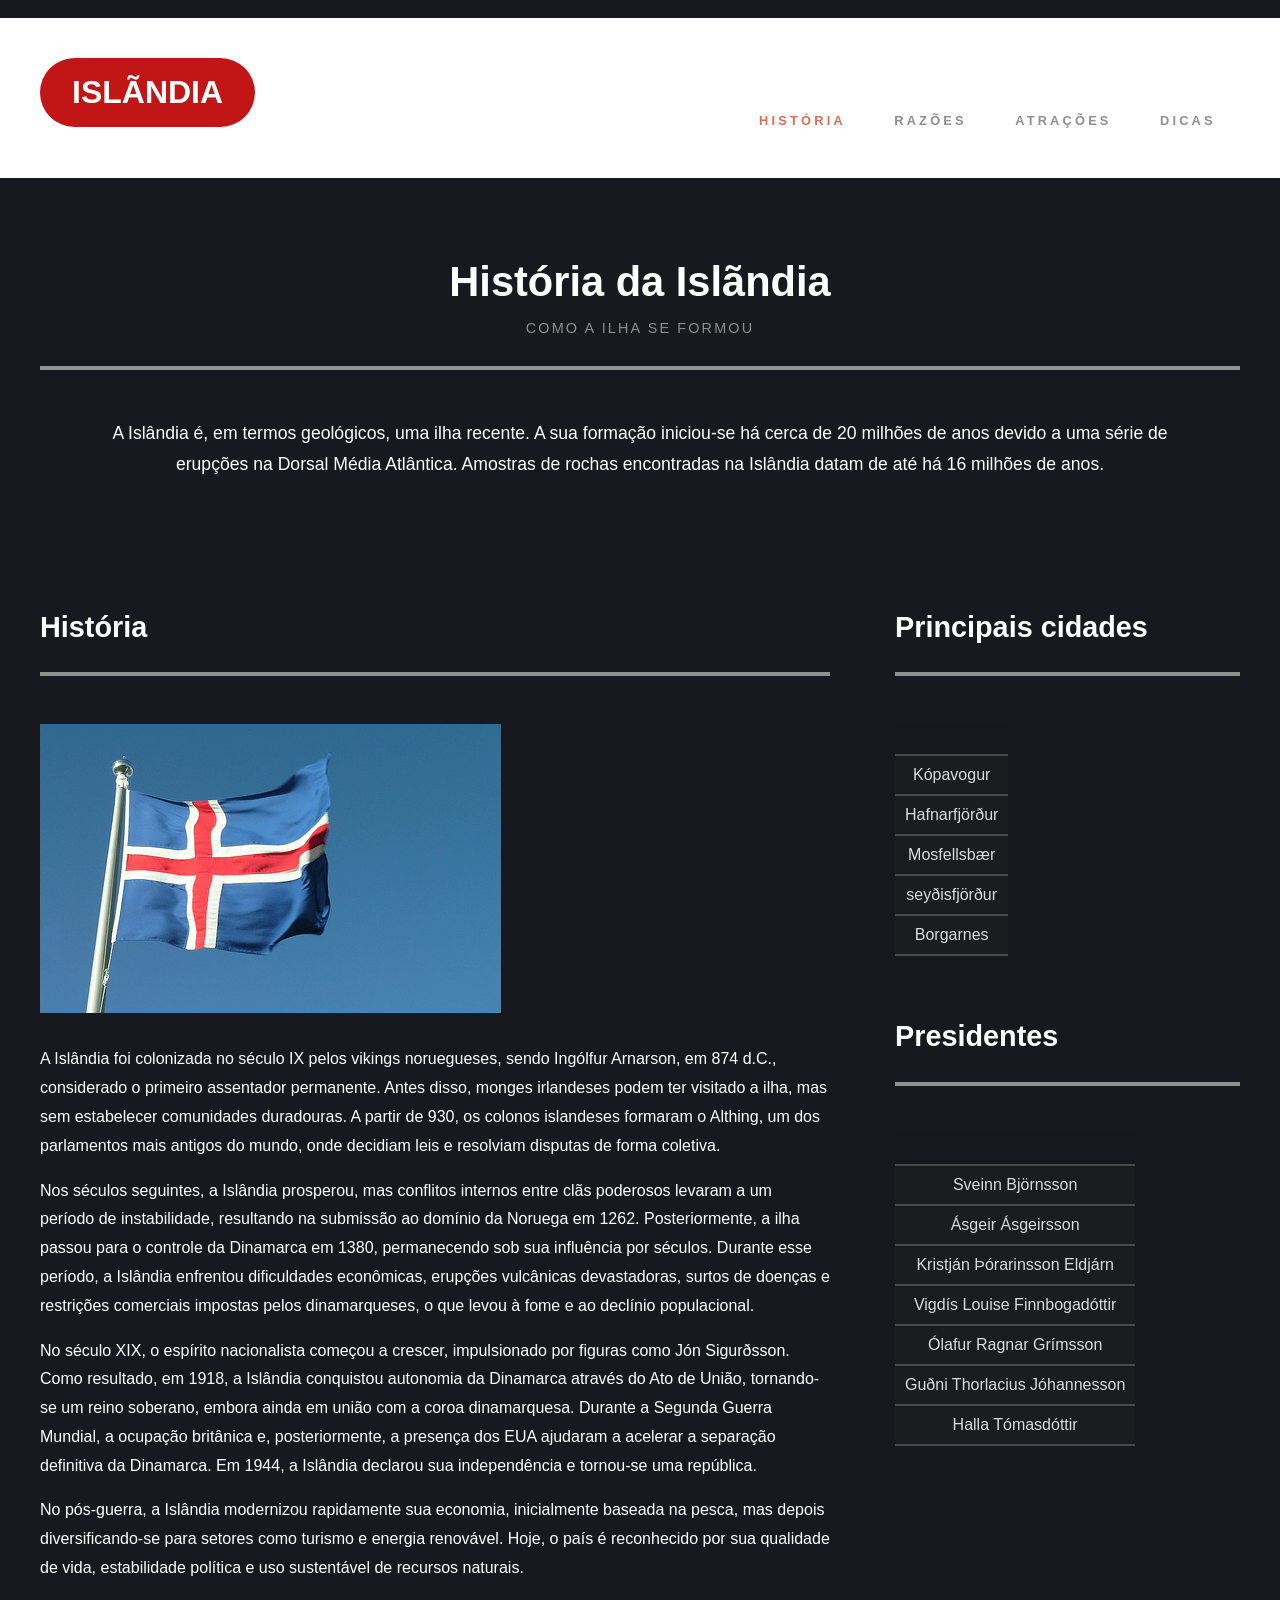
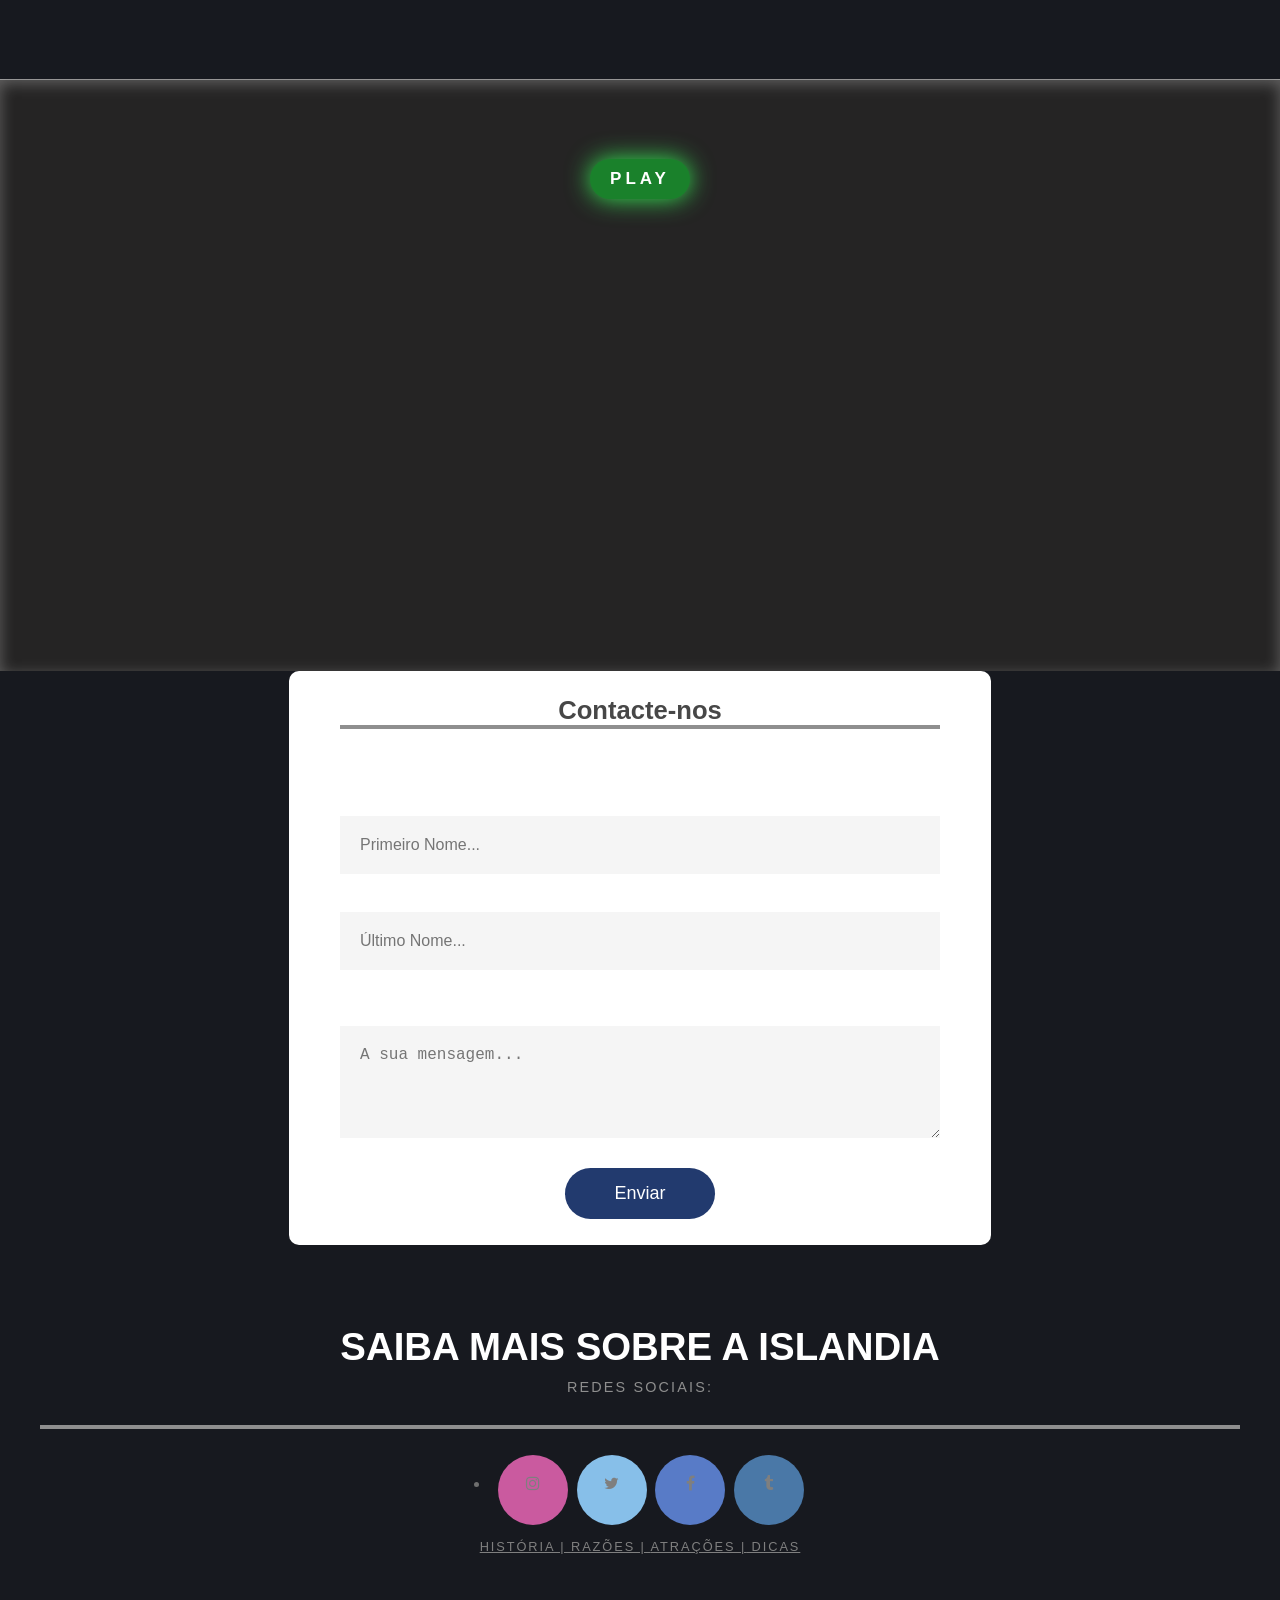
<file: index.html>
<!DOCTYPE html>
<html lang="pt">

<head xmlns="http://www.w3.org/1999/xhtml">
	<meta name="viewport" content="width=device-width, initial-scale=1.0">
	<title>islãndia</title>
	<link rel="icon" type="image/x-icon" href="bandeira.png">
	<meta charset="UTF-8">
	<link rel="stylesheet" href="style.css" type="text/css">
	<script src="script.js"></script>
	<link rel="stylesheet" href="https://cdnjs.cloudflare.com/ajax/libs/font-awesome/4.7.0/css/font-awesome.min.css">
</head>

<body>
	<span onscroll="Scroll()" id="Hide">Texto escondido</span>
	<button onclick="GoTop()" id="Top" title="Go to top">Top</button>
	<div id="header-wrapper">
		<div id="header" class="container">
			<div id="logo">
				<h1><a href="index.html">Islãndia</a></h1>
			</div>
			<div id="menu">
				<ul>
					<li class="current_page_item"><a href="index.html" accesskey="1" title="História">História</a></li>
					<li><a href="razoes.html" accesskey="2" title="Razões">Razões</a></li>
					<li><a href="atraçoes.html" accesskey="3" title="Atrações">Atrações</a></li>
					<li><a href="dicas.html" accesskey="4" title="Dicas">Dicas</a></li>
				</ul>
			</div>
		</div>
	</div>
	<div id="welcome" class="wrapper-style1">
		<div class="title">
			<h2>História da Islãndia</h2>
			<span class="byline">Como a ilha se formou</span>
		</div>
		<p>A Islândia é, em termos geológicos, uma ilha recente. A sua formação iniciou-se há cerca de 20 milhões de anos devido a uma série de erupções na Dorsal Média Atlântica. Amostras de rochas encontradas na Islândia datam de até há 16 milhões de anos.
		</p>
	</div>
	<div id="page" class="container">
		<div id="content">
			<div class="title">
				<h2>História</h2>
			</div>
			<span class="image image-full"><img src="Bandeira-da-Islândia.png" alt="Islândia"></span>
			<p>A Islândia foi colonizada no século IX pelos vikings noruegueses, sendo Ingólfur Arnarson, em 874 d.C., considerado o primeiro assentador permanente. Antes disso, monges irlandeses podem ter visitado a ilha, mas sem estabelecer comunidades duradouras. A partir de 930, os colonos islandeses formaram o Althing, um dos parlamentos mais antigos do mundo, onde decidiam leis e resolviam disputas de forma coletiva.
			</p>
			<p>Nos séculos seguintes, a Islândia prosperou, mas conflitos internos entre clãs poderosos levaram a um período de instabilidade, resultando na submissão ao domínio da Noruega em 1262. Posteriormente, a ilha passou para o controle da Dinamarca em 1380, permanecendo sob sua influência por séculos. Durante esse período, a Islândia enfrentou dificuldades econômicas, erupções vulcânicas devastadoras, surtos de doenças e restrições comerciais impostas pelos dinamarqueses, o que levou à fome e ao declínio populacional. </p>
		
			<p>No século XIX, o espírito nacionalista começou a crescer, impulsionado por figuras como Jón Sigurðsson. Como resultado, em 1918, a Islândia conquistou autonomia da Dinamarca através do Ato de União, tornando-se um reino soberano, embora ainda em união com a coroa dinamarquesa. Durante a Segunda Guerra Mundial, a ocupação britânica e, posteriormente, a presença dos EUA ajudaram a acelerar a separação definitiva da Dinamarca. Em 1944, a Islândia declarou sua independência e tornou-se uma república.</p>
			<p>No pós-guerra, a Islândia modernizou rapidamente sua economia, inicialmente baseada na pesca, mas depois diversificando-se para setores como turismo e energia renovável. Hoje, o país é reconhecido por sua qualidade de vida, estabilidade política e uso sustentável de recursos naturais.</p>
			
		</div>
		<div id="sidebar">
			<div id="sbox1">
				<div class="title">
					<h2>Principais cidades</h2>
				</div>
				<table>
					<tr>
						<th></th>


					</tr>
					<tr>
						<td>Kópavogur</td>


					</tr>
					<tr>
						<td>Hafnarfjörður</td>


					</tr>
					<tr>
						<td>Mosfellsbær</td>


					</tr>
					<tr>
						<td>seyðisfjörður</td>


					</tr>
					<tr>
						<td>Borgarnes</td>


					</tr>
				
					

				</table>

			</div>
			<div id="sbox2">
				<div class="title">
					<h2>Presidentes</h2>
				</div>
				<table>
					<tr>

						<th></th>

					</tr>
					<tr>

						<td>Sveinn Björnsson </td>

					</tr>
					<tr>

						<td>Ásgeir Ásgeirsson </td>

					</tr>
					<tr>

						<td>Kristján Þórarinsson Eldjárn</td>

					</tr>
					<tr>

						<td> Vigdís Louise Finnbogadóttir </td>
					</tr>
					<tr>

						<td>Ólafur Ragnar Grímsson</td>

					</tr>
					<tr>

						<td>Guðni Thorlacius Jóhannesson</td>
					</tr>
					<tr>

						<td>Halla Tómasdóttir</td>
					</tr>
		

				</table>
			</div>
		</div>
	</div>
	<div id="featured-wrapper2">
		<div id="featured" class="container">
			<div style="text-align:center">
				<button id="Play" class="glow" onclick="playPause(video1);Text();" value="Play">Play</button>
				<br><br>
				<video id="video1" width="740">
					<source src="vid1.mp4" type="vid1">
					Your browser does not support HTML video.
				</video>
			</div>
		</div>
	</div>
	<div id="form">
		<form action="mensagens.xml" target="_blank" method="get">
			<h3 class="title">Contacte-nos</h3>
			<input type="text" id="fname" placeholder="Primeiro Nome..." required><br>
			<input type="text" id="lname" placeholder="Último Nome..." required><br><br>
			<textarea name="Mensagem" rows="4" placeholder="A sua mensagem..."></textarea>
			<button type="submit">Enviar</button>
		</form>
	</div>
	<div id="footer" class="container">
		<div>
			<div class="title">
				<h2>Saiba mais sobre a Islandia</h2>
				<span class="byline">Redes Sociais:</span>
			</div>
			<li class="contact">
				<a href="https://www.instagram.com/iceland/" class="fa fa-instagram"></a>
				<a href="https://x.com/iceland?ref_src=twsrc%5Etfw"
					class="fa fa-twitter"></a>
				<a href="https://www.facebook.com/pages/Iceland/108264162528227" class="fa fa-facebook"></a>
				<a href="https://www.tumblr.com/search/iceland?src=typed_query" class="fa fa-tumblr"></a>
			</li>
		</div>
		<p><a href="index.html">História | </a><a href="razoes.html">Razões | </a><a href="Atrações.html">Atrações
				|</a><a href="dicas.html"> Dicas</a></p>
	</div>
</body>

</html>
</file>
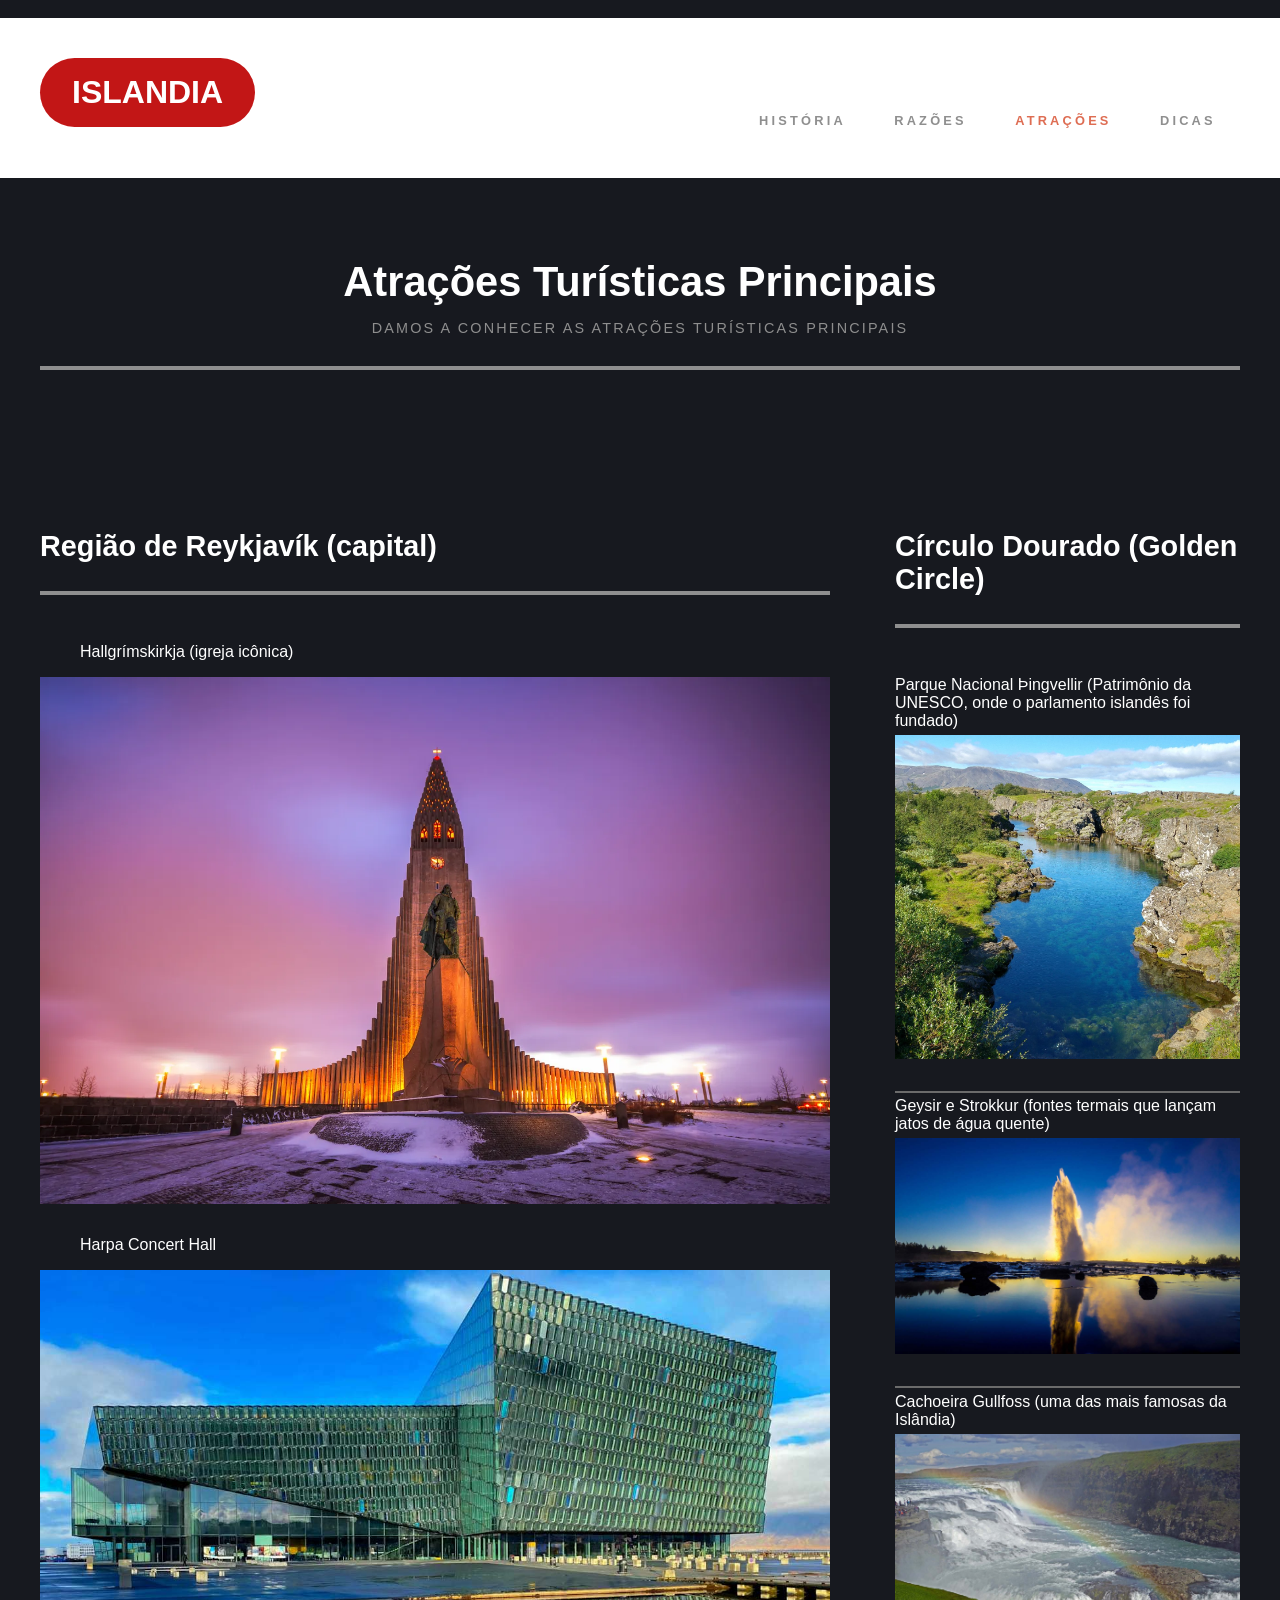
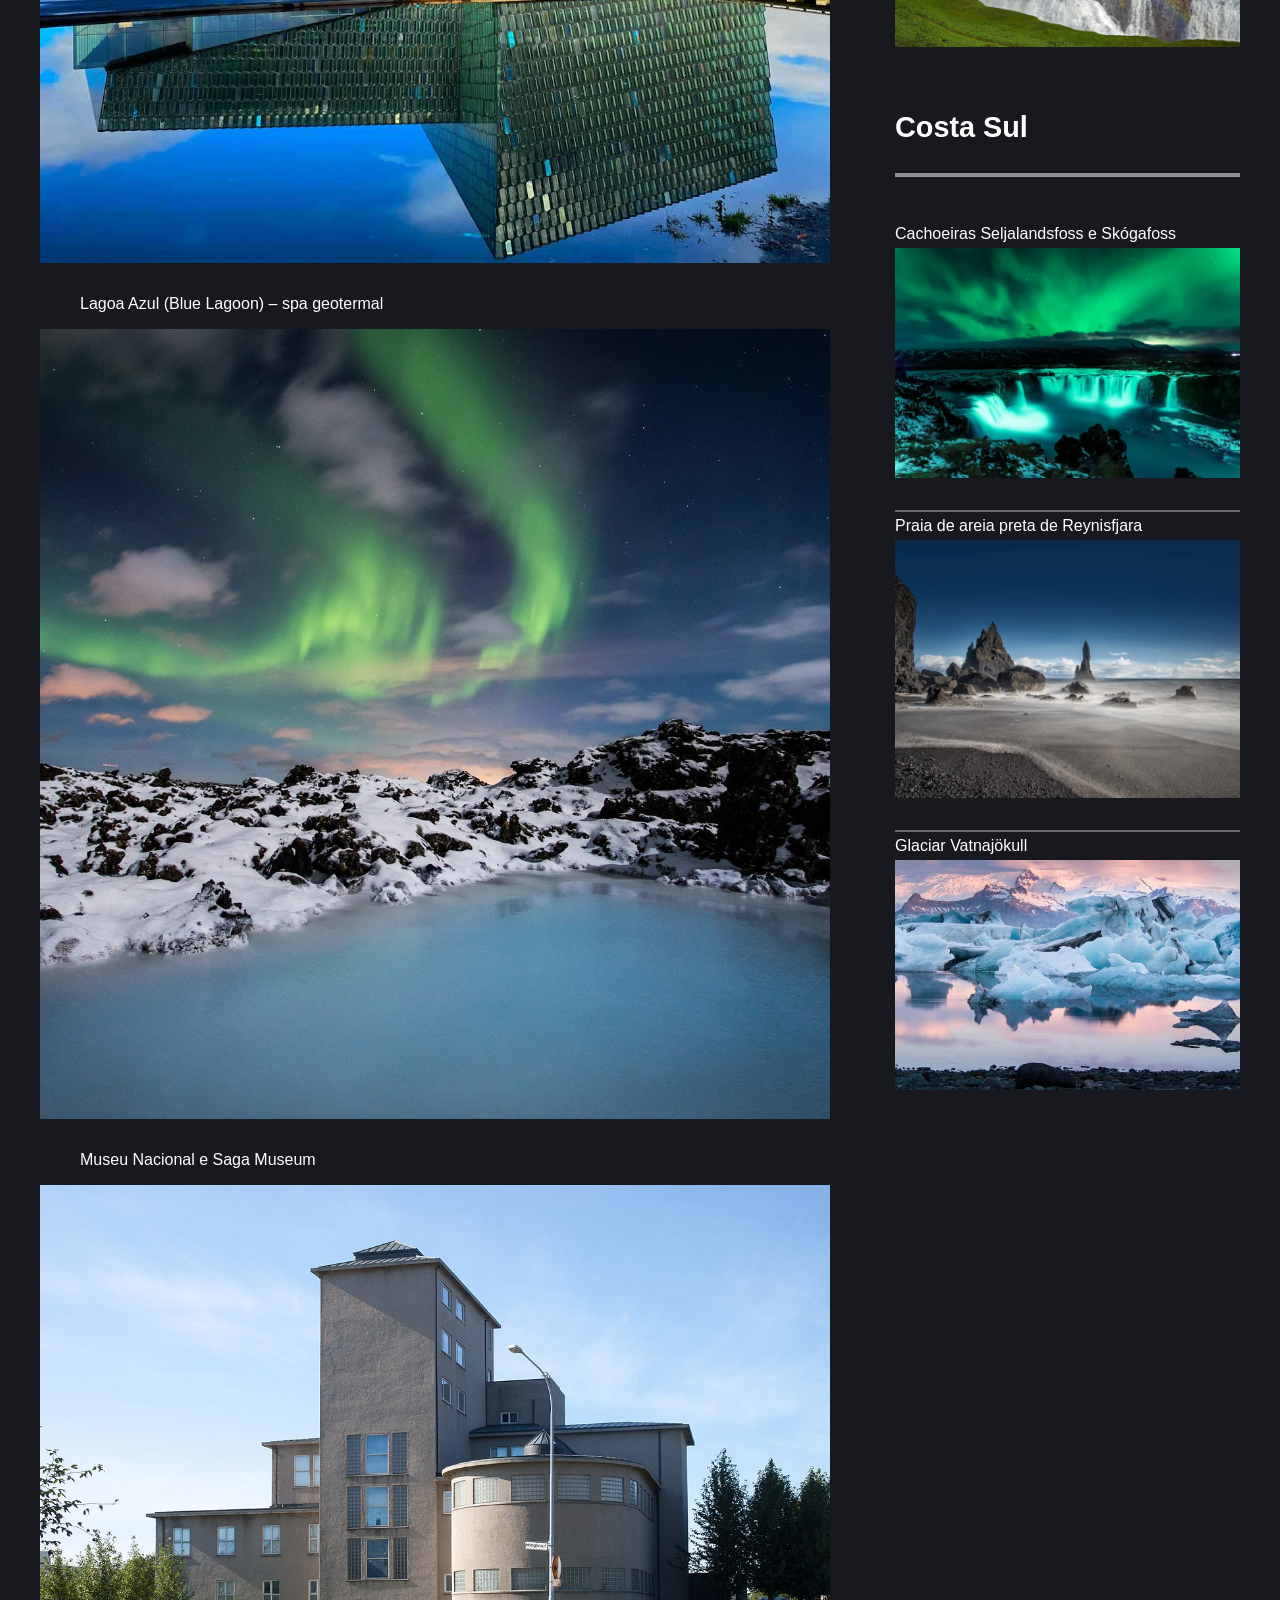
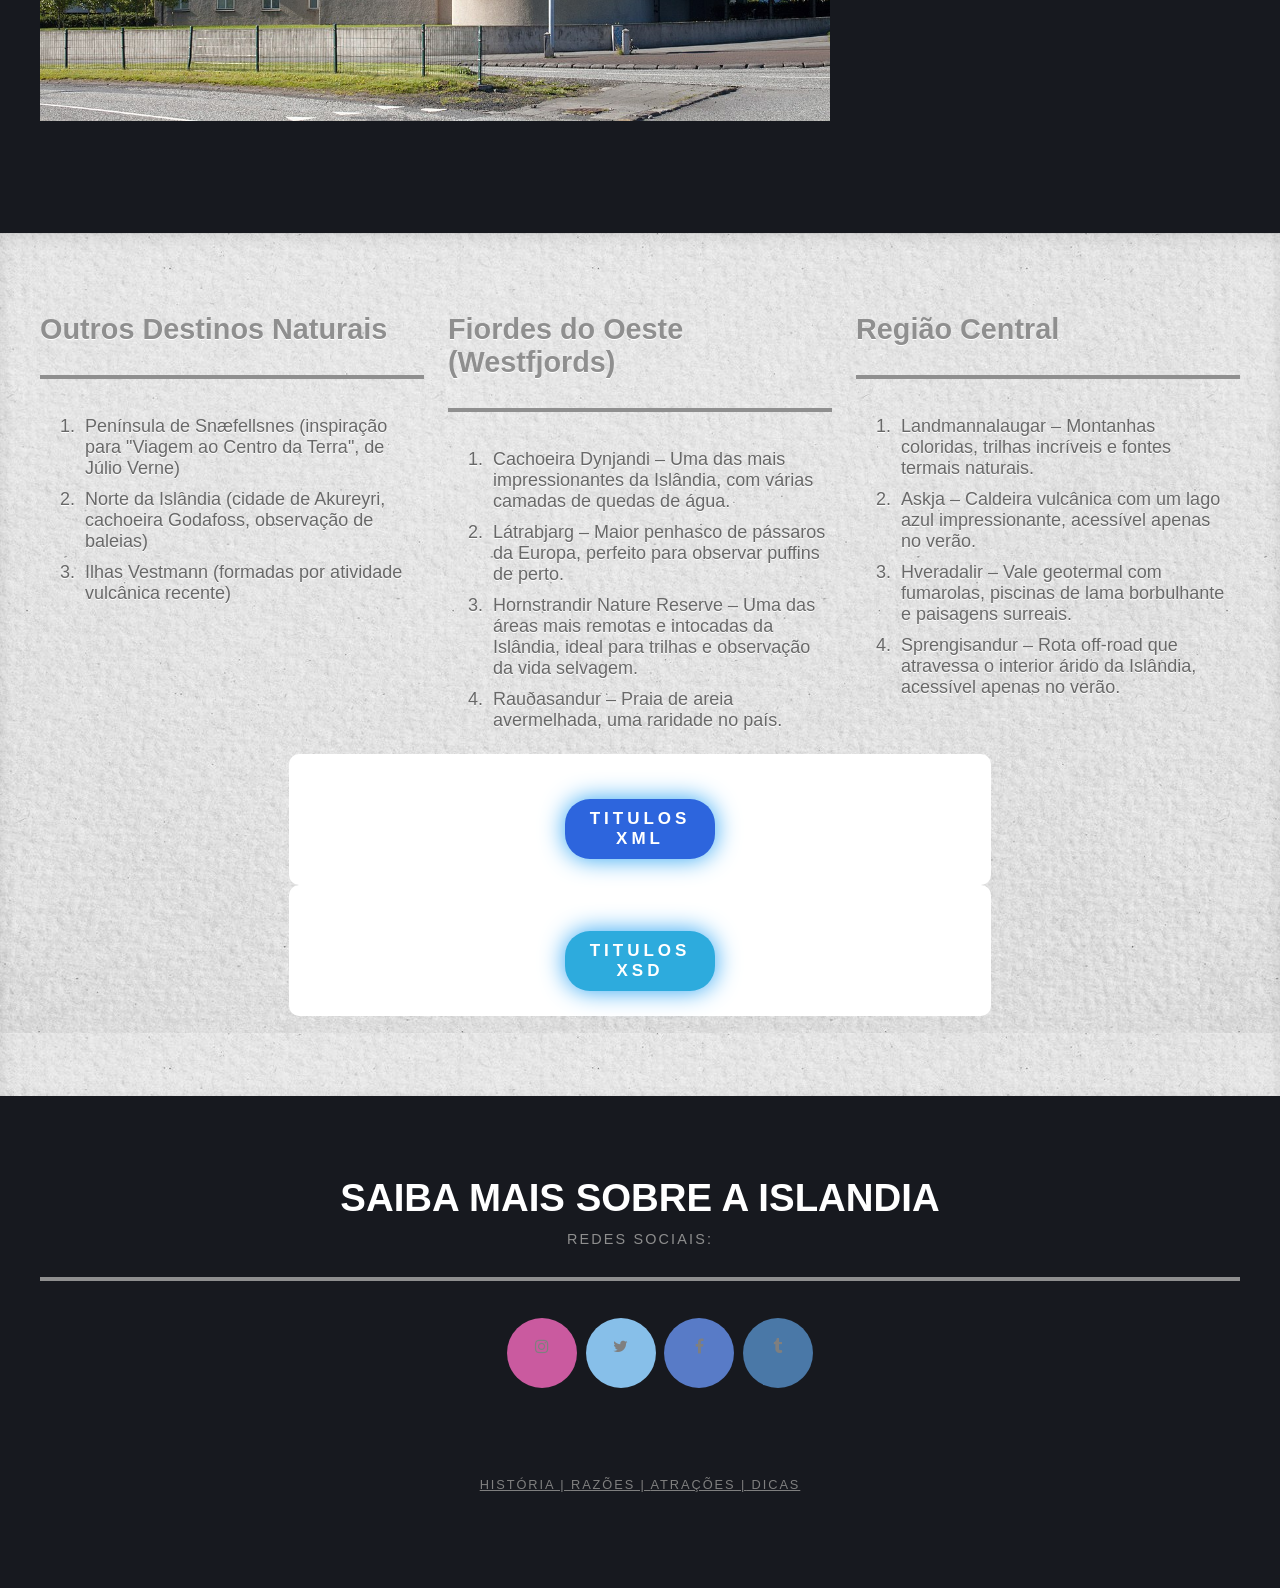
<file: atraçoes.html>
<!DOCTYPE html>
<html lang="pt">
<head xmlns="http://www.w3.org/1999/xhtml">
<title>Islandia</title>
<link rel="icon" type="image/x-icon" href="bandeira.png">
<meta charset="UTF-8">
<meta name="viewport" content="width=device-width, initial-scale=1">
<link href="style.css" rel="stylesheet" type="text/css" media="all">
<script src="script.js"></script>
<link rel="stylesheet" href="https://cdnjs.cloudflare.com/ajax/libs/font-awesome/4.7.0/css/font-awesome.min.css">
</head>
<body>
	<span onscroll="Scroll()" id="Hide">Texto escondido</span>
	<button onclick="GoTop()" id="Top" title="Go to top">Top</button>
	<div id="header-wrapper">
		<div id="header" class="container">
			<div id="logo">
				<h1><a href="index.html">Islandia</a></h1>
			</div>
			<div id="menu">
				<ul>
					<li><a href="index.html" accesskey="1" title="">História</a></li>
					<li><a href="razoes.html" accesskey="2" title="">Razões</a></li>
					<li class="current_page_item"><a href="atraçoes.html" accesskey="3" title="">Atrações</a></li>
					<li><a href="dicas.html" accesskey="4" title="">Dicas</a></li>
				</ul>
			</div>
		</div>
	</div>
	<div id="welcome" class="wrapper-style1">
		<div class="title">
			<h2>Atrações Turísticas Principais </h2>
			<span class="byline">Damos a conhecer as Atrações Turísticas Principais </span>
		</div>
	</div>
	<div id="page" class="container">
		<div id="content">
			<div class="title">
				<h2>Região de Reykjavík (capital)</h2>
			</div>

			<ul>Hallgrímskirkja (igreja icônica)</ul>
			<span class="image image-full"><img src="Hallgrímskirkja (igreja icônica).webp" alt="Hallgrímskirkja (igreja icônica)"></span>
			<ul>Harpa Concert Hall</ul>
			<span class="image image-full"><img src="Harpa Concert Hall.jpg" alt="Harpa Concert Hall"></span>
			<ul>Lagoa Azul (Blue Lagoon) – spa geotermal </ul>
			<span class="image image-full"><img src="blue-lagoon-iceland-northern.jpg" alt="Lagoa Azul (Blue Lagoon) – spa geotermal"></span>
			<ul>Museu Nacional e Saga Museum</ul>
			<span class="image image-full"><img src="Museu Nacional e Saga Museum.jpg" alt="Museu Nacional e Saga Museum"></span>

		</div>
		<div id="sidebar">
			<div id="sbox1">
				<div class="title">
					<h2>Círculo Dourado (Golden Circle)</h2>
				</div>
				<ul class="style2">
					<li>Parque Nacional Þingvellir (Patrimônio da UNESCO, onde o parlamento islandês foi
						fundado)</li>
						<span class="image image-full"><img src="Parque Nacional Þingvellir.jpg" alt="Parque Nacional Þingvellir"></span>
					<li>Geysir e Strokkur (fontes termais que lançam jatos de água quente)</li>
					<span class="image image-full"><img src="Geysir e Strokkur.jpg" alt="Geysir e Strokkur"></span>
					<li>Cachoeira Gullfoss (uma das mais famosas da Islândia)</li>
					<span class="image image-full"><img src="Cachoeira Gullfoss.jpg" alt="Cachoeira Gullfoss"></span>

				</ul>
			</div>
			<div id="sbox2">
				<div class="title">
					<h2>Costa Sul </h2>
				</div>
				<ul class="style2">
					<li>Cachoeiras Seljalandsfoss e Skógafoss</li>
					<span class="image image-full"><img src="Cachoeiras Seljalandsfoss e Skógafoss.webp" alt="Cachoeiras Seljalandsfoss e Skógafoss"></span>
					<li>Praia de areia preta de Reynisfjara</li>
					<span class="image image-full"><img src="Praia de areia preta de Reynisfjara.jpg" alt="Praia de areia preta de Reynisfjara"></span>
					<li>Glaciar Vatnajökull</li>
					<span class="image image-full"><img src="Lagoa Glaciar Jökulsárlón.jpg" alt="Glaciar Vatnajökull"></span>
					


				</ul>
			</div>
		</div>
	</div>
	<div id="featured-wrapper">
		<div id="featured" class="container">
			<div id="box1">
				<div class="title">
					<h2>Outros Destinos Naturais</h2>
				</div>
				<ol class="style1" id="li-foreground">
					<li>Península de Snæfellsnes (inspiração para "Viagem ao Centro da Terra", de Júlio Verne)</li>
					<li>Norte da Islândia (cidade de Akureyri, cachoeira Godafoss, observação de baleias)</li>
					<li>Ilhas Vestmann (formadas por atividade vulcânica recente)</li>
			
				</ol>
			</div>
			<div id="box2">
				<div class="title">
					<h2> Fiordes do Oeste (Westfjords) </h2>
				</div>
				<ol class="style1" id="li-foreground">
					<li>Cachoeira Dynjandi – Uma das mais impressionantes da Islândia, com várias camadas de quedas de água.</li>
					<li> Látrabjarg – Maior penhasco de pássaros da Europa, perfeito para observar puffins de perto.</li>
					<li> Hornstrandir Nature Reserve – Uma das áreas mais remotas e intocadas da Islândia, ideal para trilhas e observação da vida selvagem.</li>
					<li> Rauðasandur – Praia de areia avermelhada, uma raridade no país.</li>
				</ol>
			</div>
			<div id="box3">
				<div class="title">
					<h2>Região Central</h2>
				</div>
				<ol class="style1" id="li-foreground">
					<li> Landmannalaugar – Montanhas coloridas, trilhas incríveis e fontes termais naturais.</li>
					<li>Askja – Caldeira vulcânica com um lago azul impressionante, acessível apenas no verão.</li>
					<li>Hveradalir – Vale geotermal com fumarolas, piscinas de lama borbulhante e paisagens surreais.</li>
					<li>Sprengisandur – Rota off-road que atravessa o interior árido da Islândia, acessível apenas no verão.</li>
				</ol>
			</div>
			<br></br>
			<div>
				<form action="titulos.xml">
					<button class="glow2">Titulos XML</button>
				</form>
			</div>
			<div>
				<form action="titulos.xsd">
					<button class="glow3">Titulos XSD</button>
				</form>
			</div>
		</div>
	</div>
	<div id="footer" class="container">
		<div>
			<div class="title">
				<h2>Saiba mais sobre a Islandia</h2>
				<span class="byline">Redes Sociais:</span>
			</div>
			<ul class="contact">
				<a href="https://www.instagram.com/iceland/" class="fa fa-instagram"></a>
				<a href="https://x.com/iceland?ref_src=twsrc%5Etfw"
					class="fa fa-twitter"></a>
				<a href="https://www.facebook.com/pages/Iceland/108264162528227" class="fa fa-facebook"></a>
				<a href="https://www.tumblr.com/search/iceland?src=typed_query" class="fa fa-tumblr"></a>
			</ul>
		</div>
		<p><a href="index.html">História | </a><a href="razoes.html">Razões | </a><a href="atraçoes.html">Atrações
				|</a><a href="dicas.html"> Dicas</a></p>
	</div>
</body>

</html>
</file>
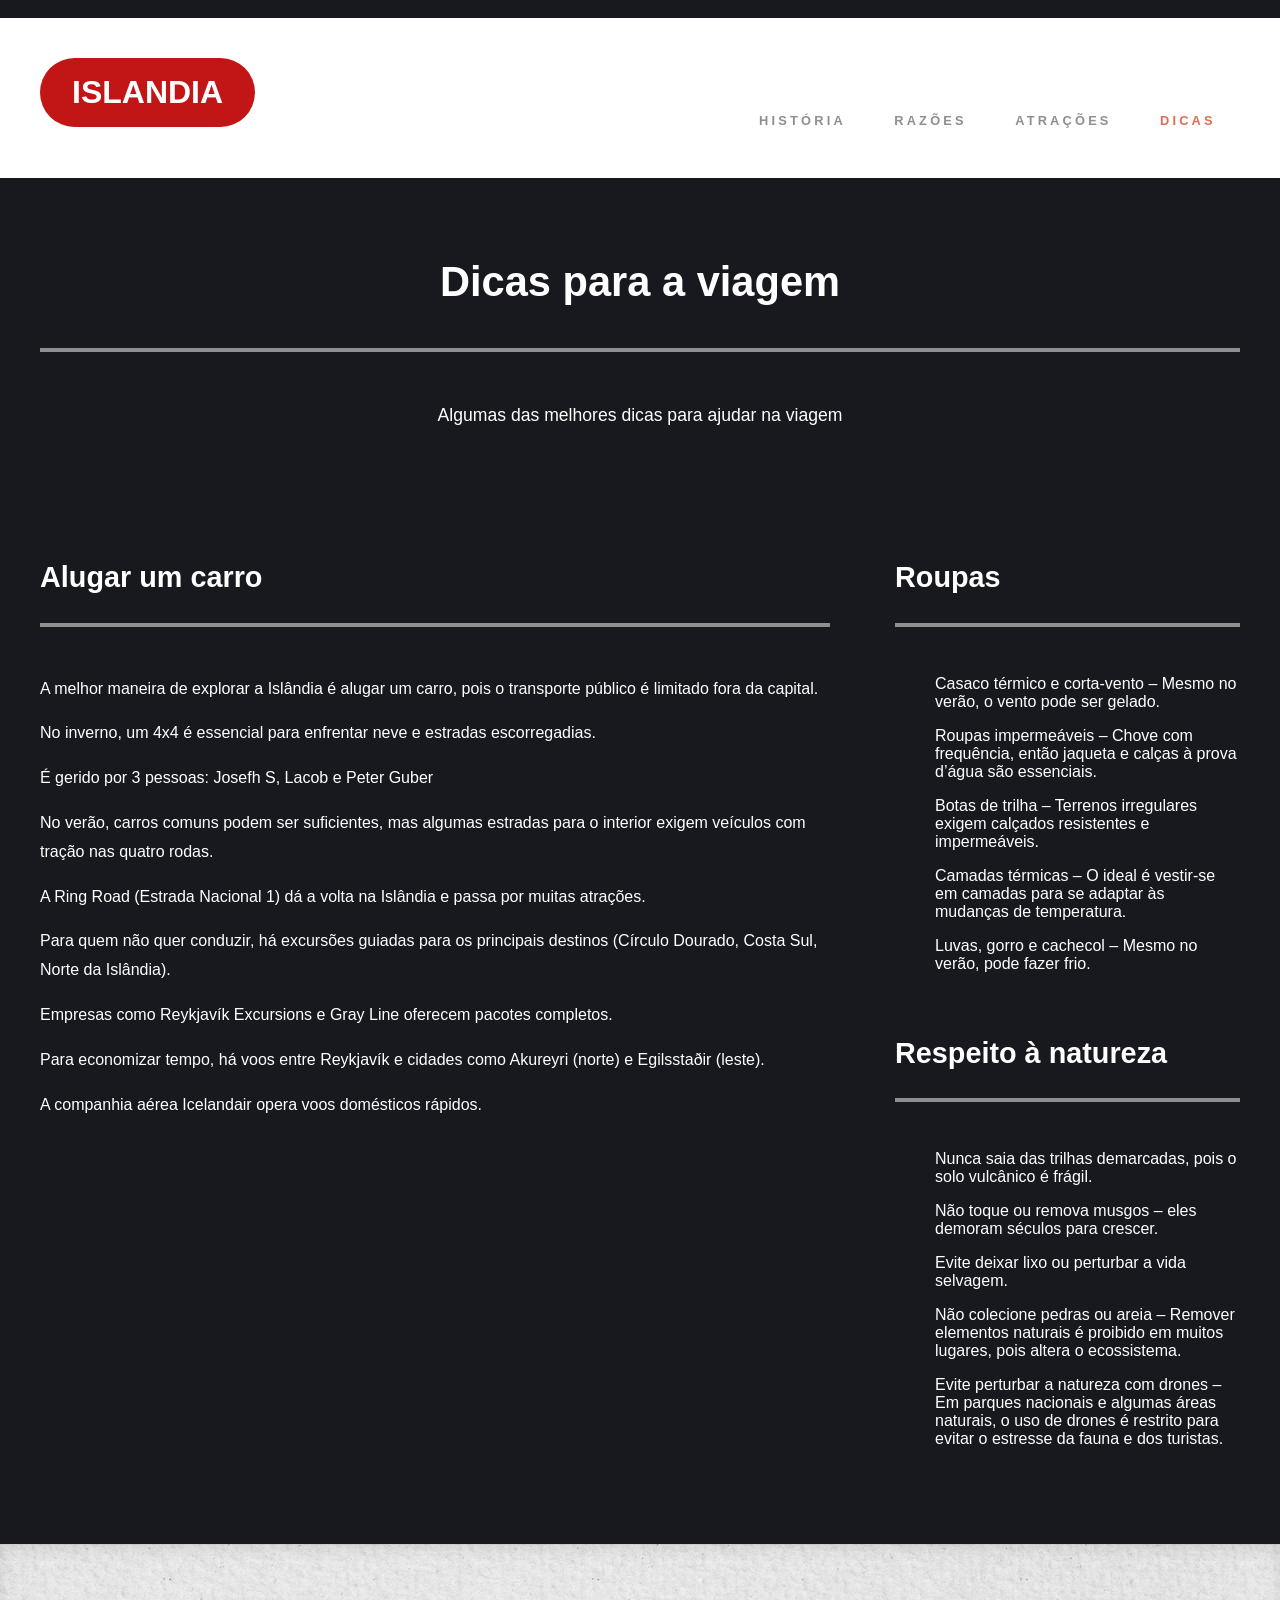
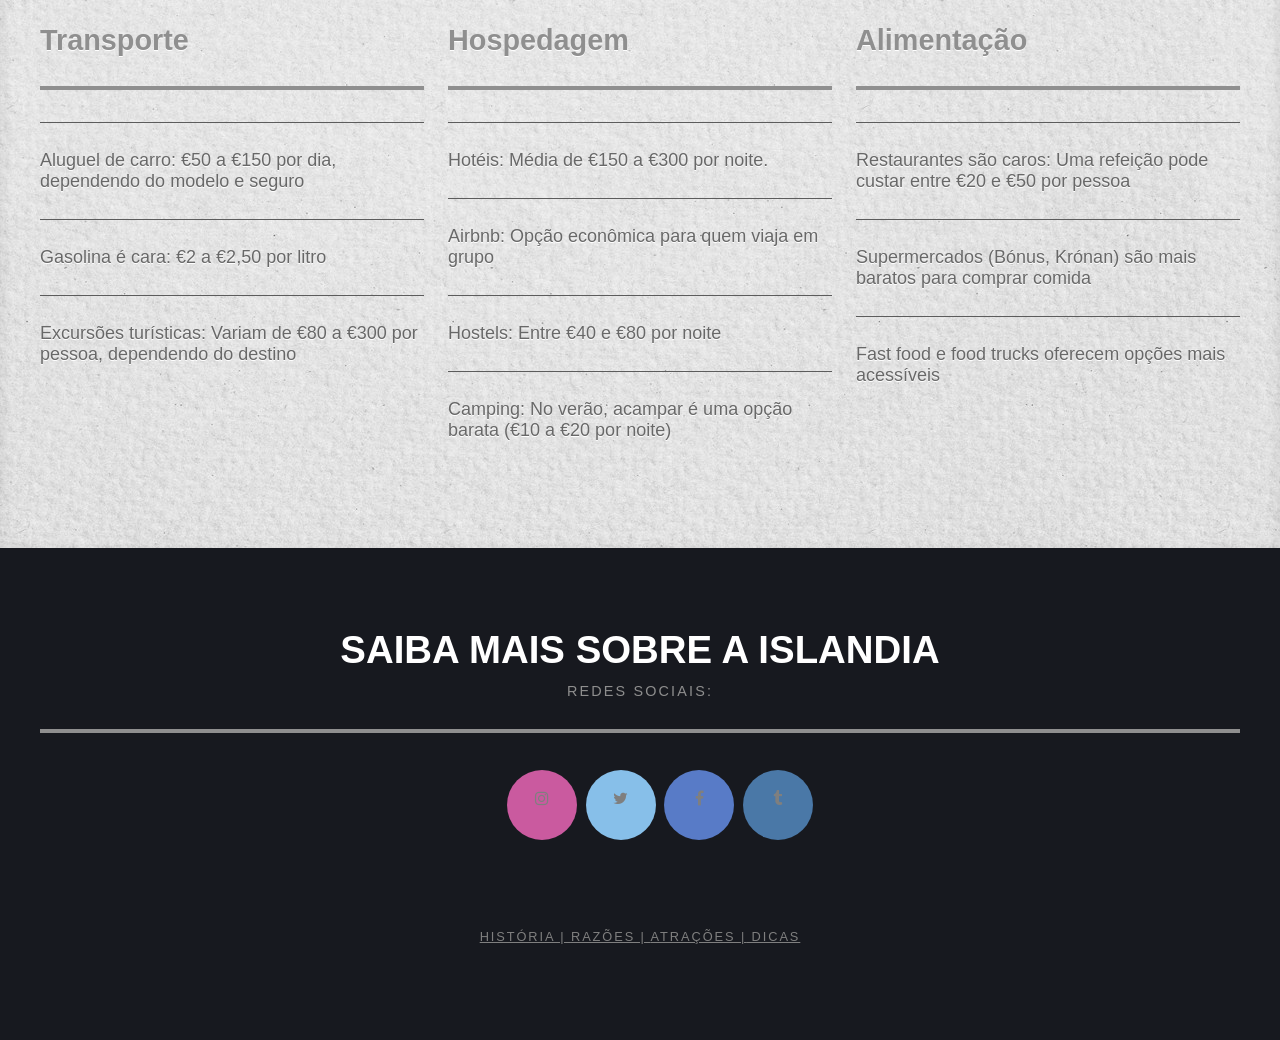
<file: dicas.html>
<!DOCTYPE html>
<html lang="pt">
<head xmlns="http://www.w3.org/1999/xhtml">
<title>Islandia</title>
<link rel="icon" type="image/x-icon" href="bandeira.png">
<meta charset="UTF-8">
<meta name="viewport" content="width=device-width, initial-scale=1">
<link href="style.css" rel="stylesheet" type="text/css" media="all">
<script src="script.js"></script>
<link rel="stylesheet" href="https://cdnjs.cloudflare.com/ajax/libs/font-awesome/4.7.0/css/font-awesome.min.css">
</head>
<body>
	<span onscroll="Scroll()" id="Hide">Texto escondido</span>
	<button onclick="GoTop()" id="Top" title="Go to top">Top</button>
	<div id="header-wrapper">
		<div id="header" class="container">
			<div id="logo">
				<h1><a href="index.html">Islandia</a></h1>
			</div>
			<div id="menu">
				<ul>
					<li><a href="index.html" accesskey="1" title="">História</a></li>
					<li><a href="razoes.html" accesskey="2" title="">Razões</a></li>
					<li><a href="atraçoes.html" accesskey="3" title="">Atrações</a></li>
					<li class="current_page_item"><a href="dicas.html" accesskey="4" title="">Dicas</a></li>
				</ul>
			</div>
		</div>
	</div>
	<div id="welcome" class="wrapper-style1">
		<div class="title">
			<h2>Dicas para a viagem</h2>
			<span class="byline"></span>
		</div>
		<p>Algumas das melhores dicas para ajudar na viagem</p>
	</div>
	<div id="page" class="container">
		<div id="content">
			<div class="title">
				<h2>Alugar um carro</h2>
			</div>
			<p>A melhor maneira de explorar a Islândia é alugar um carro, pois o transporte público é limitado fora da capital.</p>
			<p>No inverno, um 4x4 é essencial para enfrentar neve e estradas escorregadias.</p>
			<p>É gerido por 3 pessoas: Josefh S, Lacob e Peter Guber</p>
			<p>No verão, carros comuns podem ser suficientes, mas algumas estradas para o interior exigem veículos com tração nas quatro rodas.
			</p>
			<p>A Ring Road (Estrada Nacional 1) dá a volta na Islândia e passa por muitas atrações.</p>
			<p>Para quem não quer conduzir, há excursões guiadas para os principais destinos (Círculo Dourado, Costa Sul, Norte da Islândia).</p>
			<p>Empresas como Reykjavík Excursions e Gray Line oferecem pacotes completos.</p>
			<p>Para economizar tempo, há voos entre Reykjavík e cidades como Akureyri (norte) e Egilsstaðir (leste).</p>
			<p>A companhia aérea Icelandair opera voos domésticos rápidos.</p>
			<h3>&nbsp;</h3>
			<h3></h3>
			
		</div>
		<div id="sidebar">
			<div id="sbox1">
				<div class="title">
					<h2>Roupas</h2>
				</div>
				<ul>Casaco térmico e corta-vento – Mesmo no verão, o vento pode ser gelado.</ul>
				<ul>Roupas impermeáveis – Chove com frequência, então jaqueta e calças à prova d’água são essenciais.</ul>
				<ul>Botas de trilha – Terrenos irregulares exigem calçados resistentes e impermeáveis.</ul>
				<ul>Camadas térmicas – O ideal é vestir-se em camadas para se adaptar às mudanças de temperatura.</ul>
				<ul>Luvas, gorro e cachecol – Mesmo no verão, pode fazer frio. </ul>
			</div>
			<div id="sbox2">
				<div class="title">
					<h2> Respeito à natureza </h2>
				</div>
				<ul>Nunca saia das trilhas demarcadas, pois o solo vulcânico é frágil.</ul>
				<ul>Não toque ou remova musgos – eles demoram séculos para crescer.</ul>
				<ul>Evite deixar lixo ou perturbar a vida selvagem.</ul>
				<ul>Não colecione pedras ou areia – Remover elementos naturais é proibido em muitos lugares, pois altera o ecossistema.</ul>
				<ul>Evite perturbar a natureza com drones – Em parques nacionais e algumas áreas naturais, o uso de drones é restrito para evitar o estresse da fauna e dos turistas.</ul>
			</div>
		</div>
	</div>
	<div id="featured-wrapper">
		<div id="featured" class="container">
			<div id="box1">
				<div class="title">
					<h2>Transporte</h2>
				</div>
				<ul class="style1" id="li-foreground">
					<li>Aluguel de carro: €50 a €150 por dia, dependendo do modelo e seguro</li>
					<li>Gasolina é cara: €2 a €2,50 por litro</li>
					<li>Excursões turísticas: Variam de €80 a €300 por pessoa, dependendo do destino</li>
			


				</ul>
			</div>
			<div id="box2">
				<div class="title">
					<h2>Hospedagem</h2>
				</div>
				<ul class="style1" id="li-foreground">
					<li>Hotéis: Média de €150 a €300 por noite.
					</li>
					<li>Airbnb: Opção econômica para quem viaja em grupo
					</li>
					<li>Hostels: Entre €40 e €80 por noite
					</li>
					<li>Camping: No verão, acampar é uma opção barata (€10 a €20 por noite)
					</li>


				</ul>
			</div>
			<div id="box3">
				<div class="title">
					<h2>Alimentação

					</h2>
				</div>
				<ul class="style1" id="li-foreground">
					<li>Restaurantes são caros: Uma refeição pode custar entre €20 e €50 por pessoa</li>
					<li>Supermercados (Bónus, Krónan) são mais baratos para comprar comida</li>
					<li>Fast food e food trucks oferecem opções mais acessíveis</li>
					
				</ul>
			</div>
		</div>
	</div>
	<div id="footer" class="container">
		<div>
			<div class="title">
				<h2>Saiba mais sobre a Islandia</h2>
				<span class="byline">Redes Sociais:</span>
			</div>
			<ul class="contact">
				<a href="https://www.instagram.com/iceland/" class="fa fa-instagram"></a>
				<a href="https://x.com/iceland?ref_src=twsrc%5Etfw"
					class="fa fa-twitter"></a>
				<a href="https://www.facebook.com/pages/Iceland/108264162528227" class="fa fa-facebook"></a>
				<a href="https://www.tumblr.com/search/iceland?src=typed_query" class="fa fa-tumblr"></a>
			</ul>
		</div>
		<p><a href="index.html">História | </a><a href="razoes.html">Razões | </a><a href="atraçoes.html">Atrações
				|</a><a href="dicas.html"> Dicas</a></p>
	</div>
</body>
</html>
</file>
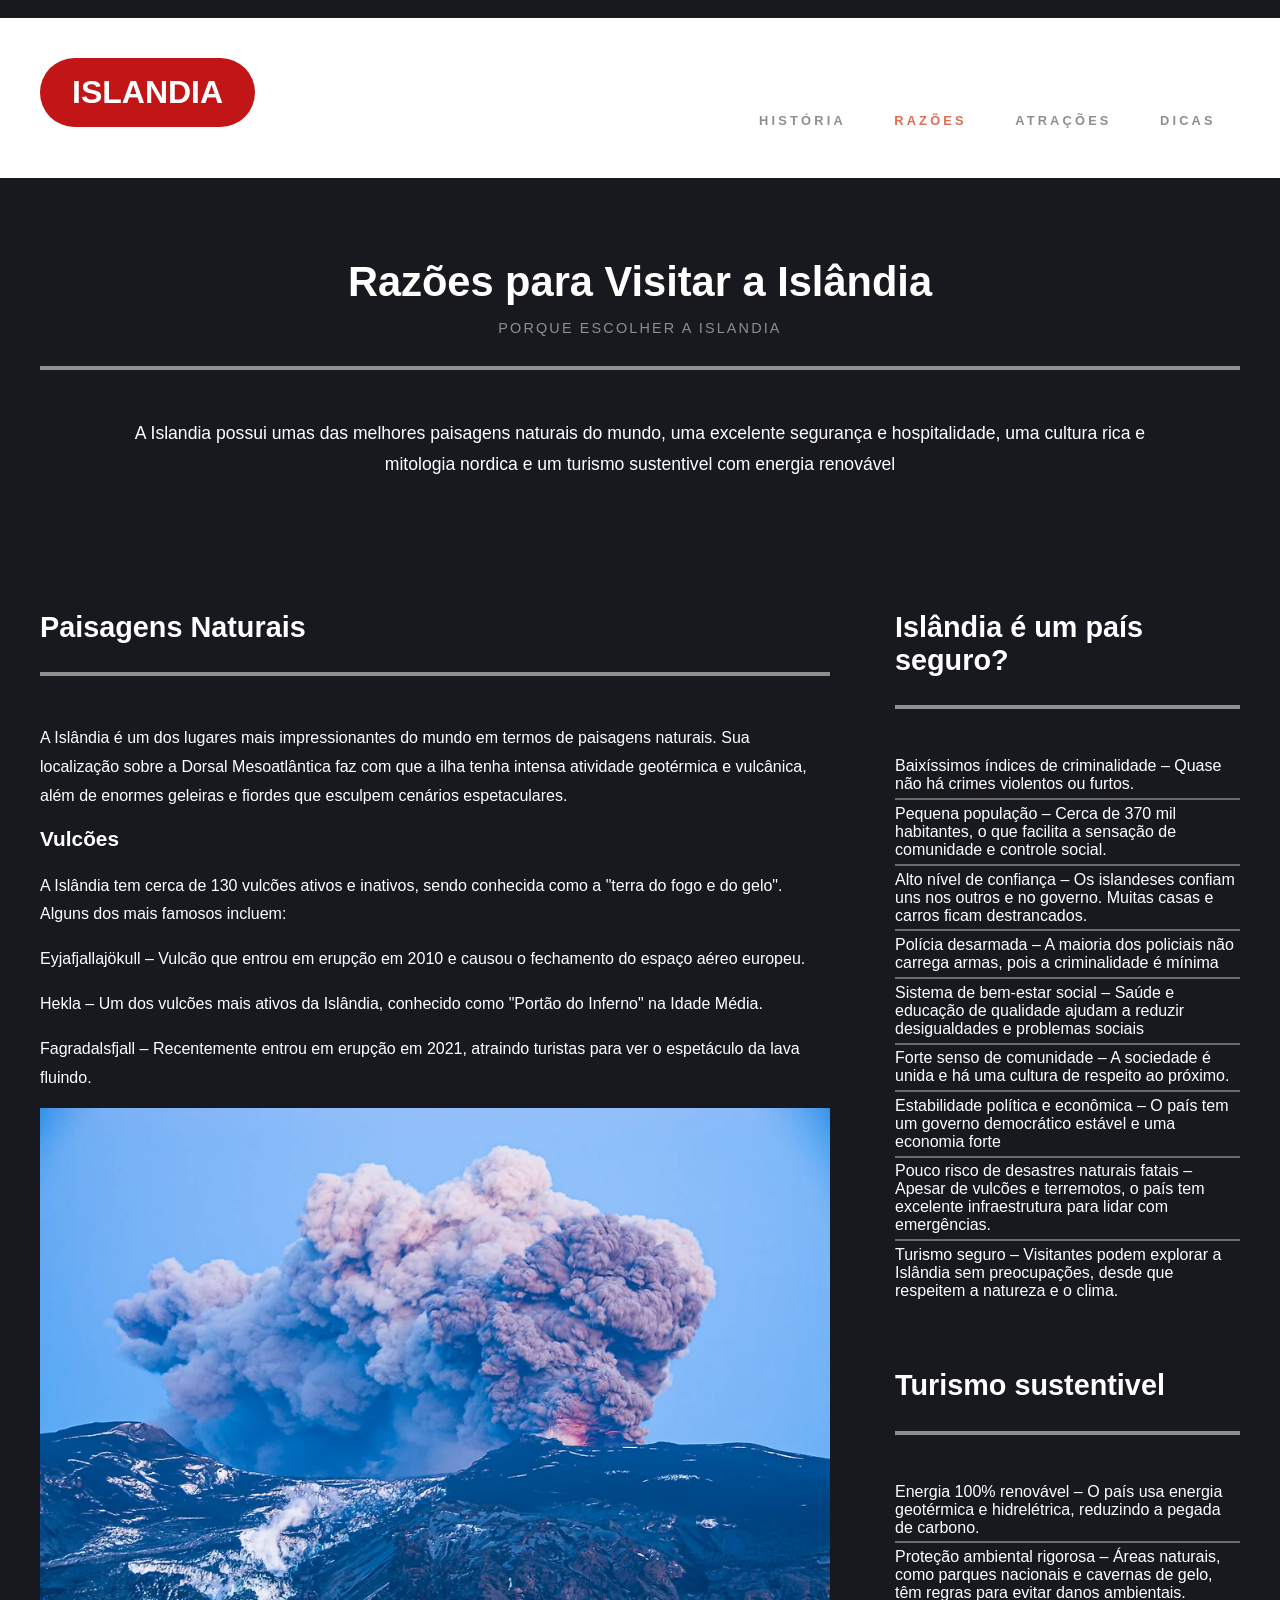
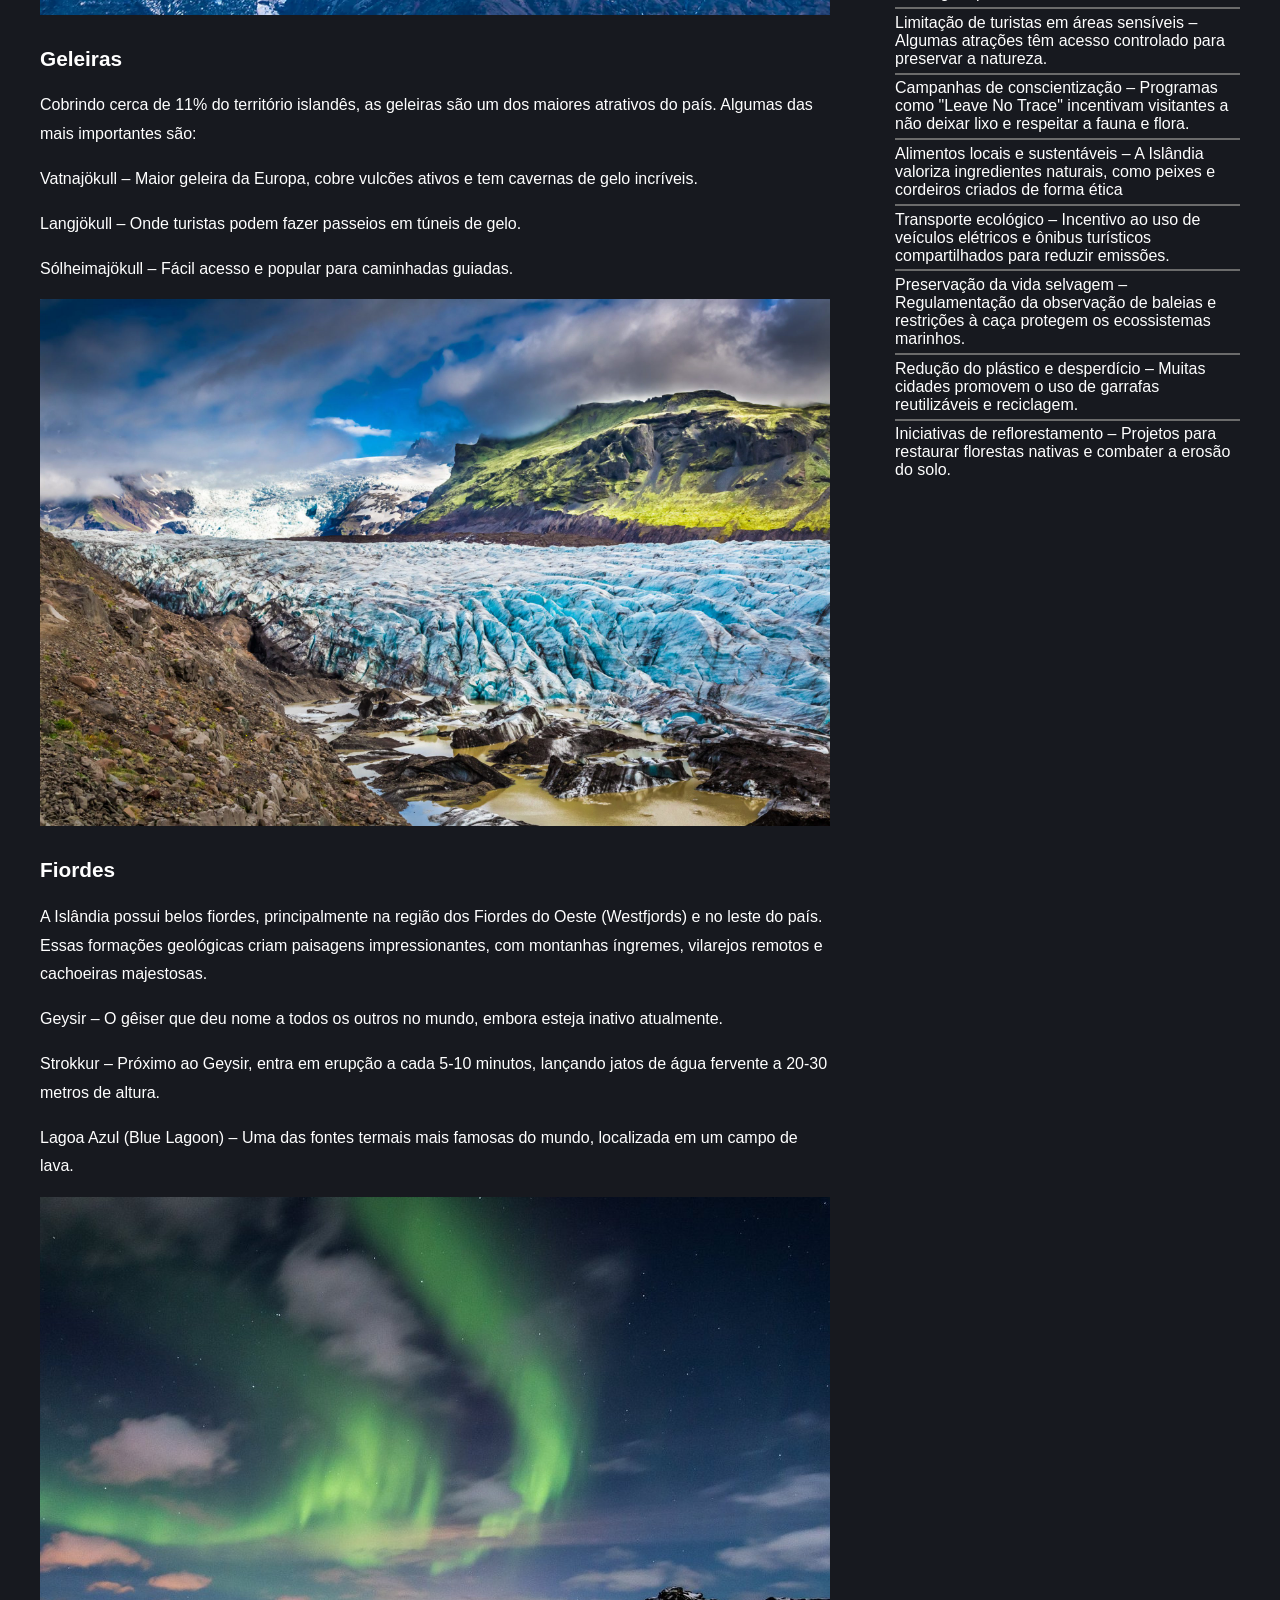
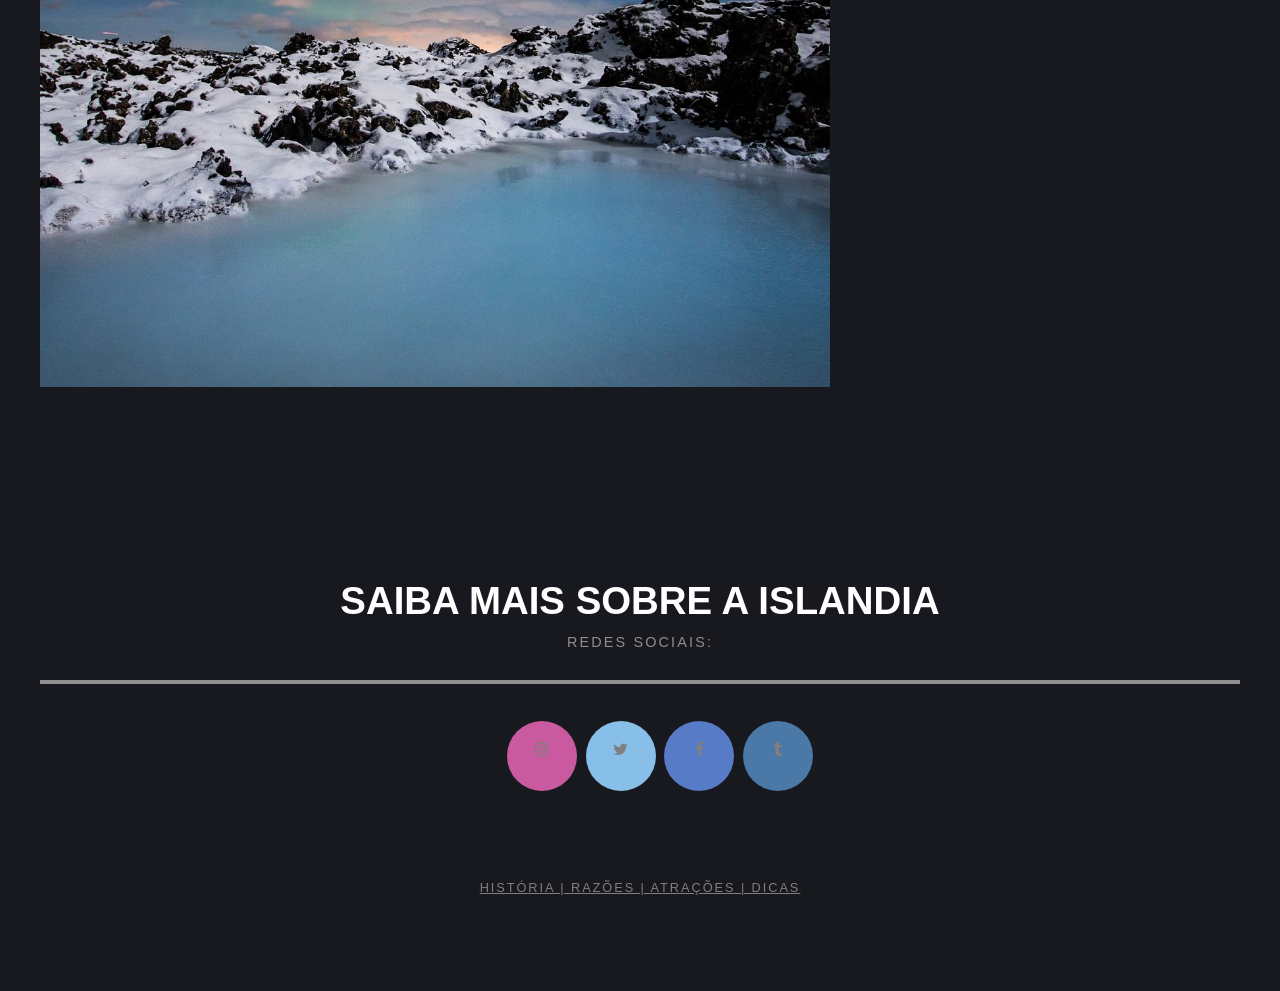
<file: razoes.html>
<!DOCTYPE html>
<html lang="pt">
<head xmlns="http://www.w3.org/1999/xhtml">
<title>Islandia</title>
<link rel="icon" type="image/x-icon" href="bandeira.png">
<meta charset="UTF-8">
<meta name="viewport" content="width=device-width, initial-scale=1">
<link href="style.css" rel="stylesheet" type="text/css" media="all">
<script src="script.js"></script>
<link rel="stylesheet" href="https://cdnjs.cloudflare.com/ajax/libs/font-awesome/4.7.0/css/font-awesome.min.css">
</head>
<body>
	<span onscroll="Scroll()" id="Hide">Texto escondido</span>
	<button onclick="GoTop()" id="Top" title="Go to top">Top</button>
	<div id="header-wrapper">
		<div id="header" class="container">
			<div id="logo">
				<h1><a href="index.html">Islandia</a></h1>
			</div>
			<div id="menu">
				<ul>
					<li><a href="index.html" accesskey="1" title="">História</a></li>
					<li class="current_page_item"><a href="razoes.html" accesskey="2" title="">Razões</a></li>
					<li><a href="atraçoes.html" accesskey="3" title="">Atrações</a></li>
					<li><a href="dicas.html" accesskey="4" title="">Dicas</a></li>
				</ul>
			</div>
		</div>
	</div>
	<div id="welcome" class="wrapper-style1">
		<div class="title">
			<h2>Razões para Visitar a Islândia</h2>
			<span class="byline">Porque escolher a Islandia</span>
		</div>
		<p>A Islandia possui umas das melhores paisagens naturais do mundo, uma excelente segurança e hospitalidade, uma cultura rica e mitologia nordica e um turismo sustentivel com energia renovável</p>
	</div>
	<div id="page" class="container">
		<div id="content">
			<div class="title">
				<h2>Paisagens Naturais</h2>
			</div>
	
			<p> A Islândia é um dos lugares mais impressionantes do mundo em termos de paisagens naturais. Sua localização sobre a Dorsal Mesoatlântica faz com que a ilha tenha intensa atividade geotérmica e vulcânica, além de enormes geleiras e fiordes que esculpem cenários espetaculares.</p>
			<h3>Vulcões</h3>
			<p>A Islândia tem cerca de 130 vulcões ativos e inativos, sendo conhecida como a "terra do fogo e do gelo". Alguns dos mais famosos incluem:</p>
			<p>Eyjafjallajökull – Vulcão que entrou em erupção em 2010 e causou o fechamento do espaço aéreo europeu.</p>
			<p>Hekla – Um dos vulcões mais ativos da Islândia, conhecido como "Portão do Inferno" na Idade Média.</p>
			<p>Fagradalsfjall – Recentemente entrou em erupção em 2021, atraindo turistas para ver o espetáculo da lava fluindo.</p>
			<span class="image image-full"><img src="Eyjafjallajökull.webp" alt="vulcão"></span>
			<h3>Geleiras</h3>
			<p>Cobrindo cerca de 11% do território islandês, as geleiras são um dos maiores atrativos do país. Algumas das mais importantes são:</p>
			<p>Vatnajökull – Maior geleira da Europa, cobre vulcões ativos e tem cavernas de gelo incríveis.</p>
			<p>Langjökull – Onde turistas podem fazer passeios em túneis de gelo.</p>
			<p>Sólheimajökull – Fácil acesso e popular para caminhadas guiadas.</p>
			<span class="image image-full"><img src="Vatnajökull.jpg" alt="Vatnajökull"></span>
			<h3>Fiordes</h3>
			<p>A Islândia possui belos fiordes, principalmente na região dos Fiordes do Oeste (Westfjords) e no leste do país. Essas formações geológicas criam paisagens impressionantes, com montanhas íngremes, vilarejos remotos e cachoeiras majestosas.</p>
			<p>Geysir – O gêiser que deu nome a todos os outros no mundo, embora esteja inativo atualmente.</p>
			<p>Strokkur – Próximo ao Geysir, entra em erupção a cada 5-10 minutos, lançando jatos de água fervente a 20-30 metros de altura.</p>
			<p>Lagoa Azul (Blue Lagoon) – Uma das fontes termais mais famosas do mundo, localizada em um campo de lava.</p>
			<span class="image image-full"><img src="blue-lagoon-iceland-northern.jpg" alt="Blue Lagoon"></span>
		</div>
		<div id="sidebar">
			<div id="sbox1">
				<div class="title">
					<h2> Islândia é um país seguro? </h2>
				</div>
				<ul class="style2">
					<li>Baixíssimos índices de criminalidade – Quase não há crimes violentos ou furtos.</li>
					<li> Pequena população – Cerca de 370 mil habitantes, o que facilita a sensação de comunidade e controle social.</li>
					<li> Alto nível de confiança – Os islandeses confiam uns nos outros e no governo. Muitas casas e carros ficam destrancados. </li>
					<li>Polícia desarmada – A maioria dos policiais não carrega armas, pois a criminalidade é mínima</li>
					<li>Sistema de bem-estar social – Saúde e educação de qualidade ajudam a reduzir desigualdades e problemas sociais</li>
					<li>Forte senso de comunidade – A sociedade é unida e há uma cultura de respeito ao próximo.</li>
					<li>Estabilidade política e econômica – O país tem um governo democrático estável e uma economia forte</li>
					<li>Pouco risco de desastres naturais fatais – Apesar de vulcões e terremotos, o país tem excelente infraestrutura para lidar com emergências.</li>
					<li>Turismo seguro – Visitantes podem explorar a Islândia sem preocupações, desde que respeitem a natureza e o clima. </li>
				
				</ul>
			</div>
		</div>
		<div id="sidebar">
			<div id="sbox2">
				<div class="title">
					<h2>Turismo sustentivel</h2>
				</div>
				<ul class="style2">
					<li>Energia 100% renovável – O país usa energia geotérmica e hidrelétrica, reduzindo a pegada de carbono.</li>
					<li>Proteção ambiental rigorosa – Áreas naturais, como parques nacionais e cavernas de gelo, têm regras para evitar danos ambientais.</li>
					<li> Limitação de turistas em áreas sensíveis – Algumas atrações têm acesso controlado para preservar a natureza. </li>
					<li>Campanhas de conscientização – Programas como "Leave No Trace" incentivam visitantes a não deixar lixo e respeitar a fauna e flora.</li>
					<li> Alimentos locais e sustentáveis – A Islândia valoriza ingredientes naturais, como peixes e cordeiros criados de forma ética</li>
					<li>Transporte ecológico – Incentivo ao uso de veículos elétricos e ônibus turísticos compartilhados para reduzir emissões.</li>
					<li>Preservação da vida selvagem – Regulamentação da observação de baleias e restrições à caça protegem os ecossistemas marinhos.</li>
					<li>Redução do plástico e desperdício – Muitas cidades promovem o uso de garrafas reutilizáveis e reciclagem.</li>
					<li>Iniciativas de reflorestamento – Projetos para restaurar florestas nativas e combater a erosão do solo.</li>
					
				
				</ul>
			</div>
		</div>
	</div>
		</div>
		
		<div id="footer" class="container">
			<div>
				<div class="title">
					<h2>Saiba mais sobre a Islandia</h2>
					<span class="byline">Redes Sociais:</span>
				</div>
				<ul class="contact">
					<a href="https://www.instagram.com/iceland/" class="fa fa-instagram"></a>
				<a href="https://x.com/iceland?ref_src=twsrc%5Etfw"
					class="fa fa-twitter"></a>
				<a href="https://www.facebook.com/pages/Iceland/108264162528227" class="fa fa-facebook"></a>
				<a href="https://www.tumblr.com/search/iceland?src=typed_query" class="fa fa-tumblr"></a>
				</ul>
			</div>
			<p><a href="index.html">História | </a><a href="razoes.html">Razões | </a><a
					href="atraçoes.html">Atrações |</a><a href="dicas.html"> Dicas</a></p>
		</div>
</body>

</html>
</file>
<file: style.css>
@charset "utf-8";

html {
    font-size: calc(15px + 0.1vw);
}

.icon {
    text-decoration: none;
}

body {
    height: 100%;
}

body {
    margin: 0;
    padding: 0;
    background: #17191f;
    font-family: Arial, Helvetica, sans-serif;
    font-size: 12pt;
    color: #666666;
}

h1,
h2,
h3 {
    margin: 0;
    padding: 0;
    font-weight: normal;
    font-weight: 700;
    color: #8f8f8f;
}

h1 {
    font-size: 2em;
}

h2 {
    font-size: 2.6em;
}

h3 {
    font-size: 1.6em;
}

p,
ol,
ul {
    margin-top: 0px;
    color: white;
}

p {
    line-height: 180%;
    color: white;
}

a {
    color: rgb(56, 14, 245);
}

a:hover {
    color: #6e1010;
}

img.alignleft {
    float: left;
}

img.alignright {
    float: right;
}

img.aligncenter {
    margin: 0px auto;
}

hr {
    display: none;
}

.title {
    border-bottom: solid 4px #8f8f8f;
    margin: 0 0 3em 0;
    text-align: center;
}



.title h2 {
    margin: 0 0 1em 0;
    font-weight: 700;
}

.title .byline {
    position: relative;
    top: -2em;
    letter-spacing: 0.15em;
    text-transform: uppercase;
    font-weight: 400;
    font-size: 0.90em;
    color: #8E8E8E;
}

ul.style1 {
    margin: 0;
    padding: 0;
    list-style: none;
}

ul.style1 li {
    clear: both;
    padding: 1.50em 0em;
    border-top: 1px solid #5c5c5c;
}

ul.style1 .first {
    padding-top: 0em;
    border-top: none;
}

#li-foreground {
    font-size: large;
    font-family: Arial, sans-serif;
    font-weight: 300;
    color: #686868
}

ul.style2 {
    margin: 0;
    padding: 0;
    list-style: none;
}

ul.style2 li {
    border-top: solid 2px #6b6b6b;
    padding: 0.30em 0;
}

ul.style2 li:first-child {
    border-top: 0;
    padding-top: 0;
}

ul.contact {
    overflow: hidden;
    margin: 0em 0 5em 0;
    padding-top: 1em;
    text-align: center;
}

ul.contact li {
    display: inline-block;
    margin-right: 0.5em;
    font-size: 1.2em;
}

ul.contact li span {
    display: none;
    margin: 0;
    padding: 0;
}

ul.contact li a {
    color: rgb(41, 40, 40);
}

ul.contact li a:before {
    display: inline-block;
    background: #3f3f3f;
    width: 56px;
    height: 56px;
    line-height: 56px;
    text-align: center;
    color: #252424;
    border-radius: 50%;
}

#wrapper {
    background: rgb(83, 83, 83);
}

#featured-wrapper {
    overflow: hidden;
    padding: 5em 0em;
    background: url(Image2.jpg) repeat;
    box-shadow: inset 0px 1px 0px 0px rgba(0, 0, 0, 0.05), inset 0px 4px 15px 0px rgba(0, 0, 0, 0.1);
}

#featured-wrapper2 {
    overflow: hidden;
    padding: 5em 0em;
    background-color: #252424;
    box-shadow: inset 0px 1px 0px 0px rgba(255, 255, 255, 0.404), inset 0px 4px 15px 0px rgba(255, 255, 255, 0.288);
}

#featured {
    text-shadow: 0px 1px 0px #FFF;
}

#featured .title {
    margin-bottom: 2em;
    text-align: left;
}

#featured .title h2 {
    font-size: 1.8em;
    font-weight: 700;
}

.wrapper-style1 {
    overflow: hidden;
    width: 1200px;
    margin: 0px auto;
    padding: 5em 0em 3em 0em;
}

.container {
    width: 1200px;
    margin: 0px auto;
}

.clearfix {
    clear: both;
}

.image img {
    display: block;
    max-width: 100%;
}

.image-full {
    display: block;
    max-width: 100%;
    margin: 0 0 2em 0;
}

.image-left {
    float: left;
    margin: 0 2em 2em 0;
}

#header-wrapper {
    overflow: hidden;
    background: #FFF;
}

#header {
    position: relative;
    height: 10em;
}

#logo {
    position: absolute;
    top: 3em;
    left: 0;
    width: 100%;
    margin-top: -0.5em;
}

#logo h1 {
    display: inline-block;
    background: #c21616;
    padding: 0.50em 1em;
    border-radius: 150px;
    font-size: 2em;
    text-transform: uppercase;
    font-weight: 800;
    color: #FFF;
}

#logo h1:hover {
    background: #940c0c;
    padding: 0.50em 1em;
    border-radius: 150px;
    font-size: 2em;
    text-transform: uppercase;
    font-weight: 900;
    color: #FFF;
}

#logo h1:active {
    background: #22354e;
    padding: 0.50em 1em;
    border-radius: 200px;
    font-size: 2em;
    text-transform: uppercase;
    font-weight: 900;
    color: #FFF;
}

#logo a {
    text-decoration: none;
    color: #FFF;
}

#menu {
    position: absolute;
    right: 0;
    top: 5em;
}

.homepage #menu {
    position: absolute;
    display: block;
    top: 0;
    left: 0;
    width: 100%;
    text-align: center;
}

#menu>ul>li>ul {
    display: none;
}

#menu ul {
    display: inline-block;
}

#menu li {
    display: block;
    float: left;
    text-align: center;
}

#menu li a,
#menu li span {
    display: block;
    padding: 0.80em 1.5em;
    letter-spacing: 0.25em;
    text-decoration: none;
    font-size: 0.80em;
    font-weight: 600;
    text-transform: uppercase;
    outline: 0;
    color: #8f8f8f;
}


#menu .current_page_item a {
    color: #DE6D53;
}

#page {
    overflow: hidden;
    padding: 4em 0em 5em 0em;
}

#page a {
    color: #787878;
}

#content {
    float: left;
    width: 790px;
}

#page .title {
    text-align: left;
}

#page .title h2 {
    font-size: 1.8em;
    color: #FFF;
}

#page h3 {
    margin-bottom: 1em;
    font-size: 1.3em;
    color: #FFF;
}

#sidebar {
    float: right;
    width: 345px;
}

#sbox1 {
    margin-bottom: 4em;
}

#footer {
    overflow: hidden;
    padding: 5em 0em;
    text-align: center;
    text-transform: uppercase;
    color: #6F6F6F;
}

#footer .title {
    margin-bottom: 1em;
    text-align: center;
}

#footer .title h2 {
    margin: 0 0 1em 0;
    font-weight: 700;
    color: #FFF;
    font-size: 2.4em;
}

#footer p {
    letter-spacing: 0.15em;
    font-size: 0.80em;
}

#footer a {
    color: #7F7F7F;
}

#footer header .byline {
    position: relative;
    padding: 0em 2em;
    top: -2em;
    letter-spacing: 0.15em;
    text-transform: uppercase;
    font-weight: 400;
    font-size: 0.90em;
    color: #6F6F6F;
}

#welcome .title h2 {
    color: #FFF;
}

#welcome p {
    padding: 0em 4em;
    text-align: center;
    font-size: 1.1em;
}

#welcome a {
    color: #787878;
}

#portfolio {
    text-align: center;
}

#column1,
#column2,
#column3,
#column4 {
    width: 282px;
}

#column1,
#column2 {
    float: left;
    margin-right: 24px;
}

#column3 {
    float: left;
}

#column4 {
    float: right;
}

#box1,
#box2,
#box3 {
    width: 384px;
}

#box1,
#box2 {
    float: left;
}

#box1 {
    margin-right: 24px;
}

#box3 {
    float: right;
}

table,
tr,
td {
    padding: 10px 10px;
    color: rgb(219, 219, 219);
    border-color: rgb(73, 73, 73);
    border-collapse: collapse;
    padding: 10px;
    text-align: center;
    border-bottom: 2px solid rgb(73, 73, 73);
}

th {
    padding: 15px 15px;
    background-color: #17191f83;
}

td {
    padding: 10px 10px;
    background-color: #1b1c20;
}

li {
    padding: 5px;
}

.fa {
    padding: 20px;
    font-size: 40px;
    width: 30px;
    height: 30px;
    text-align: center;
    text-decoration: none;
    text-decoration-color: white;
    margin: 5px 2px;
    border-radius: 50%;
}

.fa:hover {
    opacity: 0.7;
}

.fa-facebook {
    background: #587bc7;
}

.fa-twitter {
    background: #87bfe9;
}

.fa-instagram {
    background: #ca5a9f;
}

.fa-tumblr {
    background: #4a78a7;
}

.glow {
    padding: 10px 20px;
    border: none;
    font-size: 17px;
    color: #fff;
    border-radius: 25px;
    letter-spacing: 4px;
    font-weight: 700;
    text-transform: uppercase;
    transition: 0.5s;
    transition-property: box-shadow;
}

.glow {
    background: rgb(26, 129, 43);
    box-shadow: 0 0 25px rgb(55, 228, 83);
}

.glow:hover {
    box-shadow: 0 0 5px rgb(55, 228, 83),
        0 0 25px rgb(55, 228, 83),
        0 0 50px rgb(55, 228, 83),
        0 0 100px rgb(55, 228, 83);
}

.glow2 {
    padding: 10px 20px;
    border: none;
    float: left;
    font-size: 17px;
    color: #fff;
    border-radius: 25px;
    letter-spacing: 4px;
    font-weight: 700;
    text-transform: uppercase;
    transition: 0.5s;
    transition-property: box-shadow;
}

.glow2 {
    background: rgb(45, 101, 221);
    box-shadow: 0 0 25px rgb(45, 164, 243);
}

.glow2:hover {
    box-shadow: 0 0 5px rgb(55, 173, 228),
        0 0 25px rgb(102, 154, 231),
        0 0 50px rgb(79, 144, 241),
        0 0 100px rgb(162, 222, 250);
}

.glow3 {
    padding: 10px 20px;
    border: none;
    float: right;
    font-size: 17px;
    color: #fff;
    border-radius: 25px;
    letter-spacing: 4px;
    font-weight: 700;
    text-transform: uppercase;
    transition: 0.5s;
    transition-property: box-shadow;
}

.glow3 {
    background: rgb(45, 171, 221);
    box-shadow: 0 0 25px rgb(45, 164, 243);
}

.glow3:hover {
    box-shadow: 0 0 5px rgb(55, 173, 228),
        0 0 25px rgb(102, 205, 231),
        0 0 50px rgb(79, 190, 241),
        0 0 100px rgb(162, 222, 250);
}

#Hide {
    text-indent: 100%;
    white-space: nowrap;
    overflow: hidden;
    font-size: 0;
}

#Top {
    position: fixed;
    bottom: 50px;
    right: 60px;
    z-index: 99;
    font-size: 17px;
    text-transform: uppercase;
    text-decoration: none;
    padding: 1em 2.5em;
    display: inline-block;
    border-radius: 6em;
    transition: all .2s;
    border: none;
    font-family: Helvetica;
    font-weight: 800;
    font-stretch: expanded;
    color: rgb(48, 48, 48);
    background-color: rgb(161, 28, 28);
}

#Top:hover {
    transform: translateY(-3px);
    box-shadow: 0 10px 20px rgba(0, 0, 0, 0.2);
}

#Top:active {
    transform: translateY(-1px);
    box-shadow: 0 5px 10px rgba(0, 0, 0, 0.2);
}

#Top:active {
    transform: translateY(-1px);
    box-shadow: 0 5px 10px rgba(0, 0, 0, 0.2);
}

#Top::after {
    content: "";
    display: inline-block;
    height: 100%;
    width: 100%;
    border-radius: 100px;
    position: absolute;
    top: 0;
    left: 0;
    z-index: -1;
    transition: all .4s;
}

#Top::after {
    background-color: rgba(161, 28, 28)
}

#Top:hover::after {
    transform: scaleX(1.4) scaleY(1.6);
    opacity: 0;
}

form {
    background: #fff;
    display: flex;
    margin: auto;
    flex-direction: column;
    padding: 2vw 4vw;
    width: 50%;
    max-width: 600px;
    border-radius: 10px;
}

form h3 {
    color: rgb(71, 71, 71);
    font-weight: 800;
    margin-bottom: 20px
}

form input,
form textarea {
    border: 0;
    margin: 10px 0;
    padding: 20px;
    outline: none;
    background: #f5f5f5;
    font-size: 16px;
}

form button {
    padding: 15px;
    background: rgb(34, 58, 110);
    color: #FFF;
    font-size: 18px;
    border: 0;
    outline: none;
    cursor: pointer;
    width: 150px;
    margin: 20px auto 0;
    border-radius: 30px;
}

#form{
    text-align: center;
    display: flex;
  justify-content: center;
}
</file>
